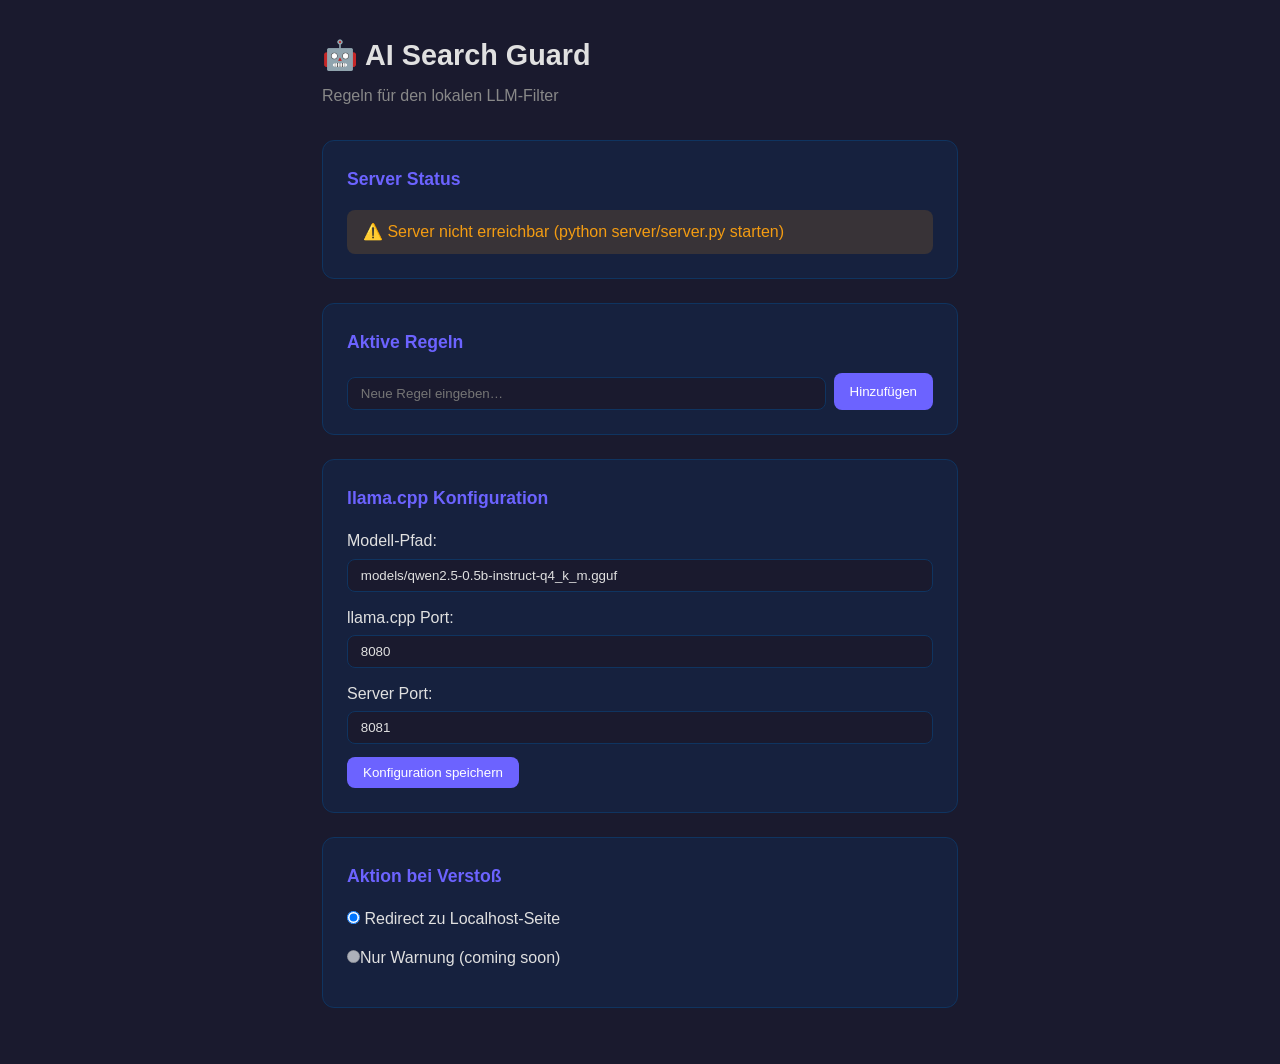
<file: extension/options.html>
<!DOCTYPE html>
<html lang="de">
<head>
  <meta charset="UTF-8">
  <title>AI Search Guard – Einstellungen</title>
  <link rel="stylesheet" href="options.css">
</head>
<body>
  <div class="container">
    <h1>🤖 AI Search Guard</h1>
    <p class="subtitle">Regeln für den lokalen LLM-Filter</p>

    <div class="section">
      <h2>Server Status</h2>
      <div id="server-status" class="status">Prüfe…</div>
    </div>

    <div class="section">
      <h2>Aktive Regeln</h2>
      <div id="rules-list"></div>
      <div class="add-rule">
        <input type="text" id="new-rule" placeholder="Neue Regel eingeben…">
        <button id="add-rule-btn">Hinzufügen</button>
      </div>
    </div>

    <div class="section">
      <h2>llama.cpp Konfiguration</h2>
      <label>Modell-Pfad: <input type="text" id="model-path" value="models/qwen2.5-0.5b-instruct-q4_k_m.gguf"></label>
      <label>llama.cpp Port: <input type="number" id="llama-port" value="8080"></label>
      <label>Server Port: <input type="number" id="server-port" value="8081"></label>
      <button id="save-config-btn">Konfiguration speichern</button>
    </div>

    <div class="section">
      <h2>Aktion bei Verstoß</h2>
      <label><input type="radio" name="action" value="redirect" checked> Redirect zu Localhost-Seite</label>
      <label><input type="radio" name="action" value="warn" disabled>Nur Warnung (coming soon)</label>
    </div>
  </div>
  <script src="options.js"></script>
</body>
</html>
</file>
<file: extension/options.css>
:root {
  --bg: #1a1a2e;
  --fg: #e0e0e0;
  --accent: #6c63ff;
  --danger: #e74c3c;
  --success: #2ecc71;
  --warning: #f39c12;
  --card: #16213e;
  --border: #0f3460;
}

* { box-sizing: border-box; margin: 0; padding: 0; }

body {
  font-family: -apple-system, BlinkMacSystemFont, 'Segoe UI', sans-serif;
  background: var(--bg);
  color: var(--fg);
  line-height: 1.6;
}

.container {
  max-width: 700px;
  margin: 0 auto;
  padding: 2rem;
}

h1 { font-size: 1.8rem; margin-bottom: 0.3rem; }
.subtitle { color: #888; margin-bottom: 2rem; }

.section {
  background: var(--card);
  border: 1px solid var(--border);
  border-radius: 12px;
  padding: 1.5rem;
  margin-bottom: 1.5rem;
}

.section h2 { font-size: 1.1rem; margin-bottom: 1rem; color: var(--accent); }

.status { padding: 0.6rem 1rem; border-radius: 8px; font-weight: 500; }
.status.ok { background: rgba(46, 204, 113, 0.15); color: var(--success); }
.status.error { background: rgba(231, 76, 60, 0.15); color: var(--danger); }
.status.warning { background: rgba(243, 156, 18, 0.15); color: var(--warning); }

.rule-item {
  display: flex;
  justify-content: space-between;
  align-items: center;
  padding: 0.5rem 0;
  border-bottom: 1px solid var(--border);
}
.rule-item:last-child { border-bottom: none; }

.delete-btn {
  background: none;
  border: none;
  color: var(--danger);
  cursor: pointer;
  font-size: 1rem;
  padding: 0.2rem 0.5rem;
  border-radius: 4px;
}
.delete-btn:hover { background: rgba(231, 76, 60, 0.15); }

.add-rule { display: flex; gap: 0.5rem; margin-top: 1rem; }
.add-rule input {
  flex: 1;
  padding: 0.5rem 0.8rem;
  border: 1px solid var(--border);
  border-radius: 8px;
  background: var(--bg);
  color: var(--fg);
}

button {
  padding: 0.5rem 1rem;
  border: none;
  border-radius: 8px;
  background: var(--accent);
  color: white;
  cursor: pointer;
  font-weight: 500;
}
button:hover { opacity: 0.9; }

label { display: block; margin-bottom: 0.8rem; }
input[type="text"], input[type="number"] {
  width: 100%;
  padding: 0.5rem 0.8rem;
  border: 1px solid var(--border);
  border-radius: 8px;
  background: var(--bg);
  color: var(--fg);
  margin-top: 0.3rem;
}
</file>
